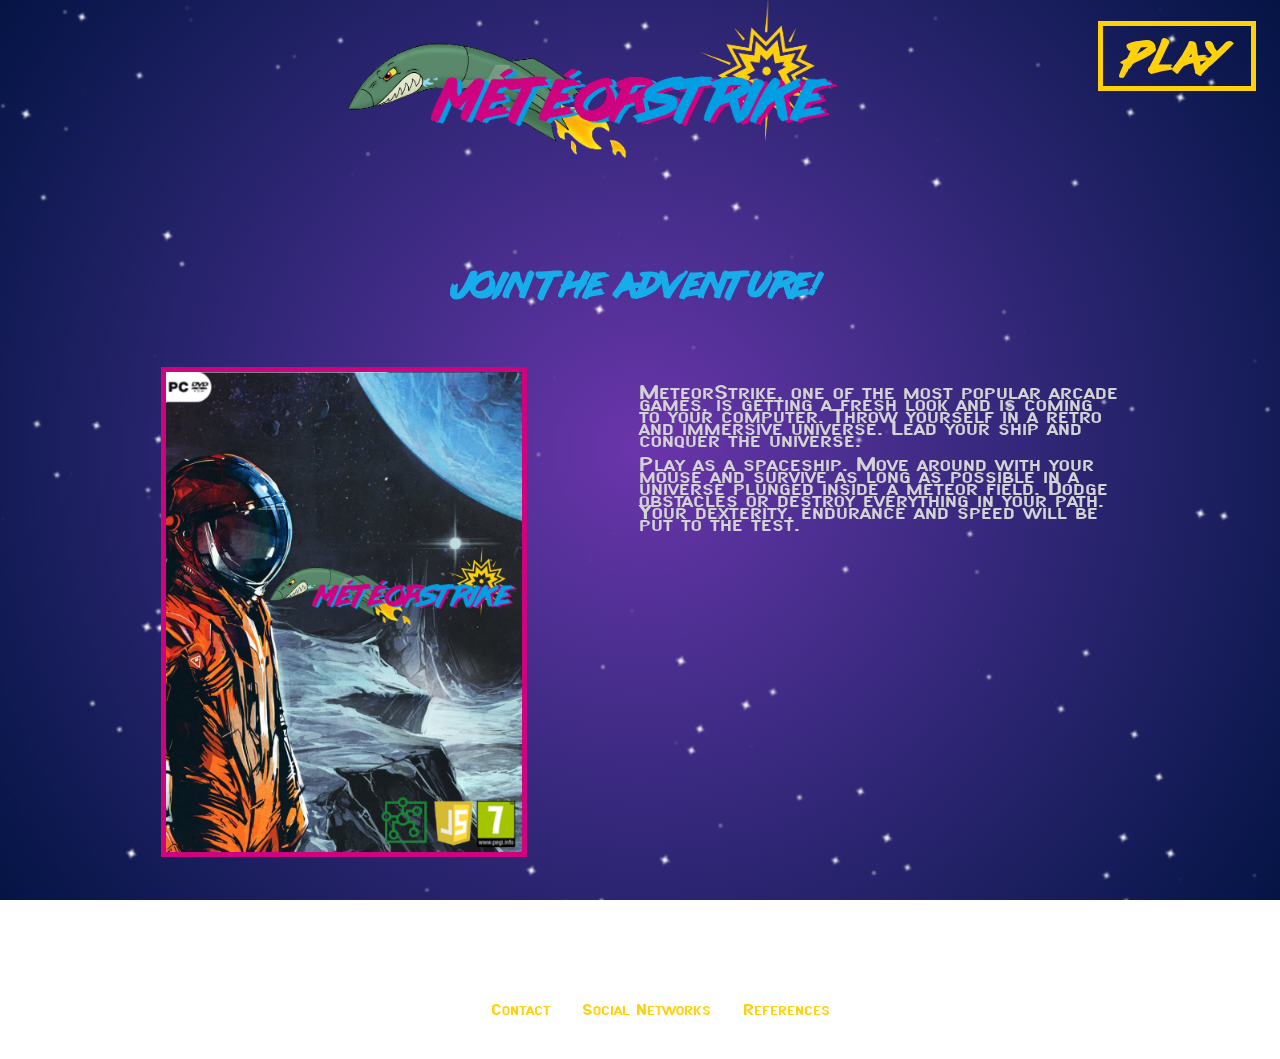
<file: index.html>
<!DOCTYPE html>
<html lang="en" dir="ltr">
  <head>
    <meta charset="utf-8">
    <title>MeteorStrike</title>
    <meta name="MeteorStrike" content="Game presentation">
    <link href="https://fonts.googleapis.com/css?family=Roboto" rel="stylesheet">
    <link rel="stylesheet" href="styles/index.css">
  </head>
  <body>
    <header>
      <nav class="header">
        <div class="title__div">
        </div>
        <div class="header__title">
          <img class="logo" src="images/MeteorStrike.png" alt="logo MeteorStrike">
        </div>
        <div class="header__play">
          <p><a href="pages/game.html">Play</a></p>
        </div>
      </nav>
    </header>
    <div class="container">
      <h2 class="title__secondary">Join The Adventure!</h2>
      <div class ="container__img__summary">
        <img class="poster" src="images/poster.png" alt="poster of the game">
        <div class="game__summary">
        <p class="summary">MeteorStrike, one of the most popular arcade games, is getting a fresh look and is coming to your computer. Throw yourself in a retro and immersive universe. Lead your ship and conquer the universe.<br> <br>
        Play as a spaceship. Move around with your mouse and survive as long as possible in a universe plunged inside a meteor field. Dodge obstacles or destroy everything in your path.
        Your dexterity, endurance and speed will be put to the test.</p>
        </div>
        <div id="img__container"></div>
      </div>
    <footer>
      <div class="footer__container">
        <ul class="footer_element">
          <li><a href="https://github.com/Anthony-Vila/Equipe_17_JS_Game" title="Contact" target="_blank">Contact</a></li>
          <li><a href="https://www.facebook.com/" title="Social Networks" target="_blank">Social Networks</a></li>
          <li><a href="https://www.hetic.net/" title="References" target="_blank">References</a></li>
        </ul>
      </div>
    </footer>
    </div>
    <script src="scripts/index.js"></script>
  </body>
</html>
</file>
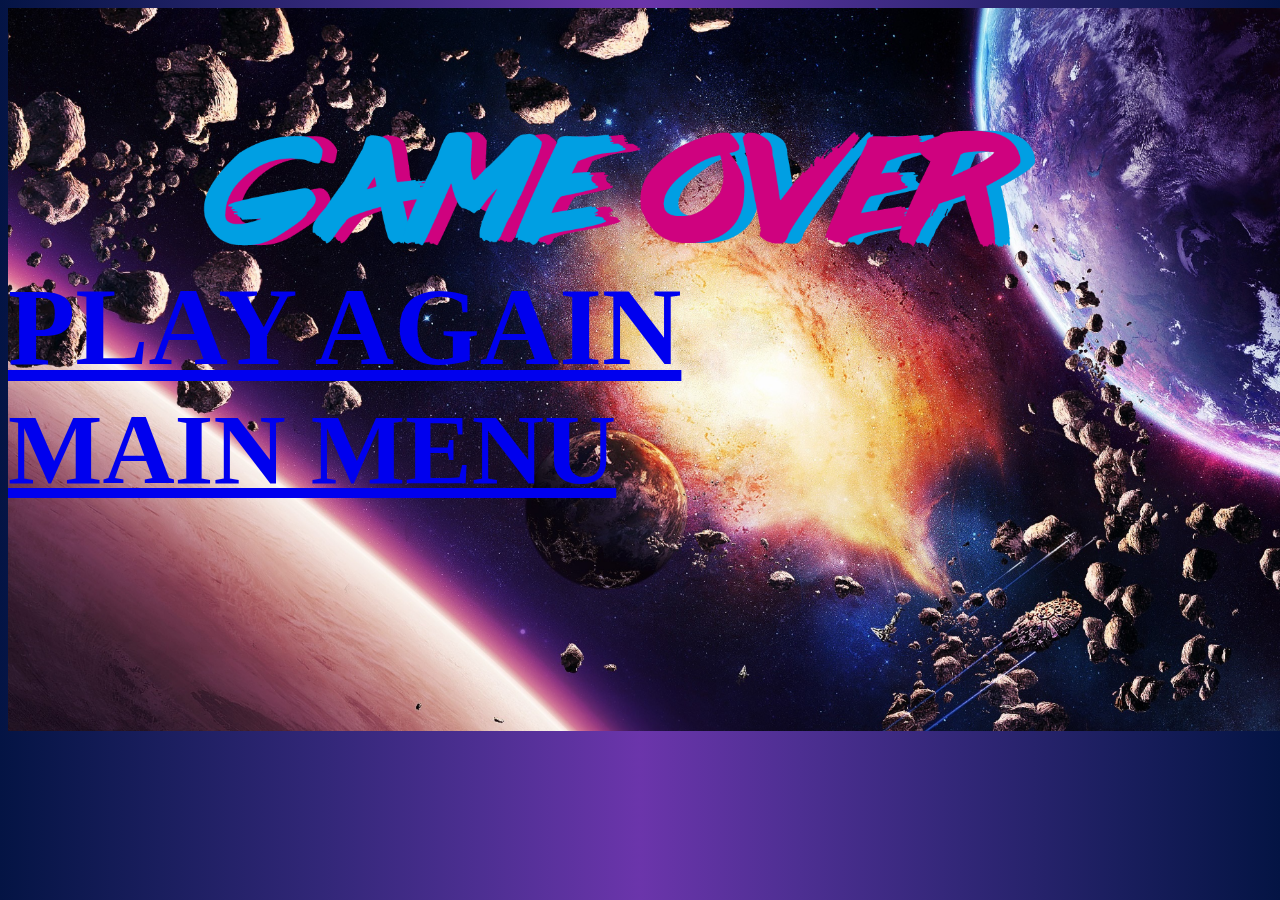
<file: pages/over.html>
<!DOCTYPE html>
<html lang="en" dir="ltr">
  <head>
    <meta charset="utf-8">
    <title>Titre de ma page</title>
    <meta name="description" content="description de ma page">
    <link href="https://fonts.googleapis.com/css?family=Roboto" rel="stylesheet">
    <link rel="stylesheet" href="../styles/over.css">
  </head>
  <body>
    <div class="image">
  <img src="../images/gameover.png" alt="">
  </div>
  <h2 class="play"><a href="game.html">PLAY AGAIN</a></h2>
  <h2 class="menu"><a href="../index.html">MAIN MENU</a></h2>
  </body>
</html>
</file>
<file: styles/index.css>
@font-face {
  font-family: "Lazer84";
  src: url("fonts/Lazer84.ttf");
}
@font-face {
font-family: "SF Atarian System Extended";
src: url("fonts/SF Atarian System Extended.ttf");
}
body {
font-family: 'Lazer84';
font-weight:normal;
font-style:normal;
background-image: radial-gradient(circle, #6b35ab, #4d2f92, #322778, #1a1e5e, #041444);
background-attachment: fixed;
}

/*
            HEADER
*/

.container{
  max-width:60rem;
  margin: 0 auto;
}
.header{
  width: 100%;
  display: flex;
  justify-content: center;
}
.title__div{
  width:65%;
}
.logo{
  margin-top: -10%;
  height:auto;
  width:120%;
  margin-right: 25%;
}
.header__title{
  text-align: center;
  width:100%;
}
.header__play{
  width:100%;
  display: flex;
  justify-content: flex-end;
  font-size: 2.5rem;
  margin-top: -0.9rem;
}
.header__play a{
  text-decoration: none;
  color: #ffd10b;
  border: thick solid #ffd10b;
  padding: 0.5rem 1.5rem;
  margin-right: 1rem;
}
.header__play a:hover{
  color: #17ACEA;
  border: thick solid #17ACEA;
  transition: all 0.1s;
}

/*
        body
*/

.title__secondary{
  color: #17ACEA ;
  font-size: 2.0rem;
  text-align: center;
  margin: 4rem;
  animation-duration: 2s;
  animation-name: slidein;
}
.summary{
  font-family: "SF Atarian System Extended";
  font-size: 1.3rem;
  color:lightgrey;
  max-width: 30rem;
}
.poster{
  height: 30rem;
  width: auto;
  margin-right: 7rem;
  border: thick solid #cf027f;
}
.container__img__summary{
  display: flex;
  justify-content: center;
  animation-duration: 2s;
  animation-name: slidein;
}

.game__summary{
  display: flex;
  flex-wrap: wrap;
}
@keyframes slidein {
  from{
    opacity: 0;
  }

    to {
    opacity: 1;
  }
}

/*
        footer
*/

.footer__container{
  display: flex;
  justify-content: space-around;
}
ul.footer_element{
  list-style: none;
  display: flex;
  flex-direction:row;
  margin-top: 8rem;
}

.footer_element li{
  margin: 1rem;
}
ul.footer_element li a{
  text-decoration: none;
  font-family: "SF Atarian System Extended";
  color:#ffd10b;
}
ul.footer_element li a:hover{
  color:#17ACEA;
  transition: all 0.1s;
}

/*
        background
*/

#z-index{
  z-index: 100;
  position: fixed;
}
#img__container{
  z-index: -1;
  position: fixed;
  top: 0;
  right: 0;
  left: 0;
  bottom: 0;
}
.star.specialStar{
  filter:blur(0) !important;
}
.star{
  transform-origin: 50% 50%;;
}
@-webkit-keyframes rotating {
    from{
        -webkit-transform: rotate(0deg);
    }
    to{
        -webkit-transform: rotate(360deg);
    }
}
.rotating {
    -webkit-animation: rotating 4s linear infinite;
}
</file>
<file: styles/over.css>
body {
font-family: 'Lazer84';
font-weight:normal;
font-style:normal;
background-image: radial-gradient(circle, #6b35ab, #4d2f92, #322778, #1a1e5e, #041444);

}
h2 {
  text-align: center;
  position: absolute;
  margin-top: 20%;
  margin-right: 20%;
}
h2.play{
  font-size: 110px;
  color: #ffd10b;
}
h2.menu{
  font-size: 100px;
  color: blue;
  margin-top: 30%;
}

img{
  width:100%;
  position: absolute;
}
</file>
